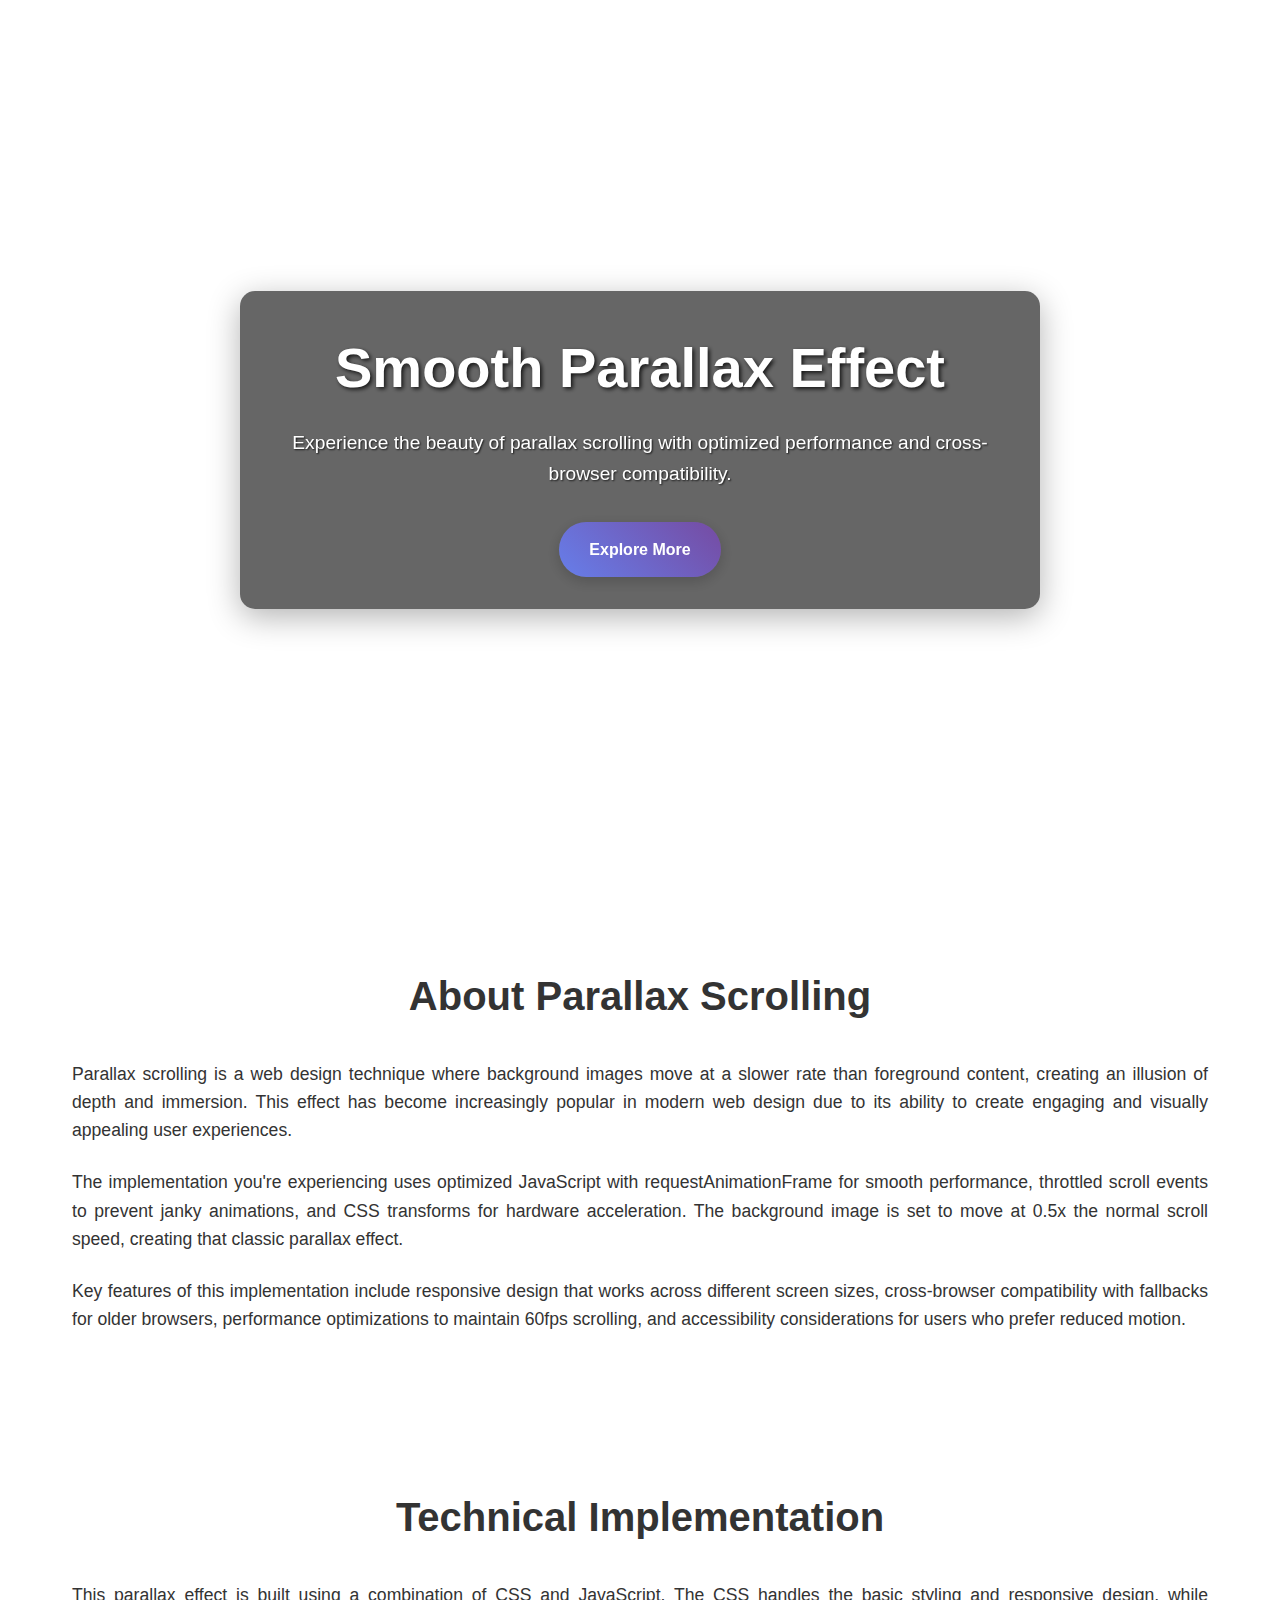
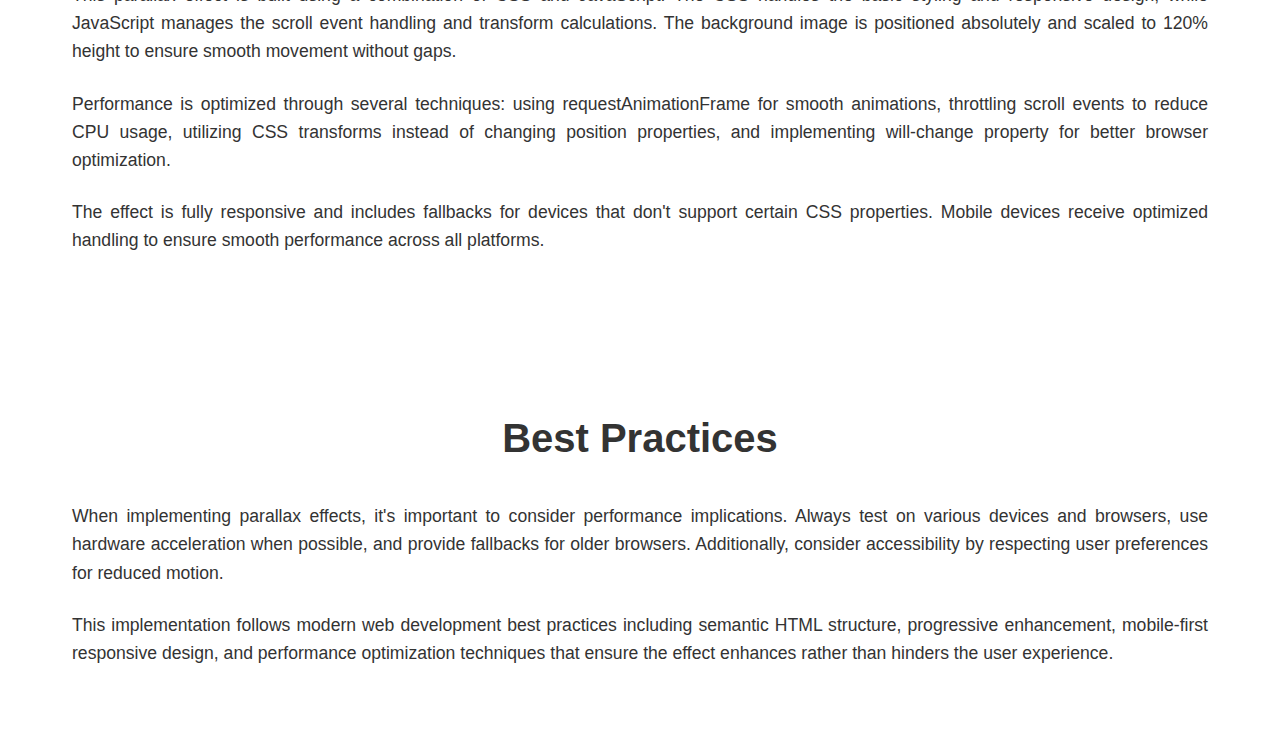
<file: parallax-demo.html>
<!DOCTYPE html>
<html lang="en">
<head>
    <meta charset="UTF-8">
    <meta name="viewport" content="width=device-width, initial-scale=1.0">
    <title>Smooth Parallax Scrolling Effect</title>
    <style>
        * {
            margin: 0;
            padding: 0;
            box-sizing: border-box;
        }

        body {
            font-family: 'Arial', sans-serif;
            line-height: 1.6;
            color: #333;
        }

        /* Parallax Container */
        .parallax-container {
            position: relative;
            height: 100vh;
            overflow: hidden;
            display: flex;
            align-items: center;
            justify-content: center;
        }

        /* Background Image with Parallax Effect */
        .parallax-bg {
            position: absolute;
            top: -20%;
            left: 0;
            width: 100%;
            height: 120%;
            background-image: url('https://images.pexels.com/photos/1323550/pexels-photo-1323550.jpeg?auto=compress&cs=tinysrgb&w=1920&h=1080&fit=crop');
            background-size: cover;
            background-position: center;
            background-repeat: no-repeat;
            background-attachment: fixed;
            will-change: transform;
            z-index: -1;
        }

        /* Fallback for browsers that don't support background-attachment: fixed */
        @supports not (background-attachment: fixed) {
            .parallax-bg {
                background-attachment: scroll;
            }
        }

        /* Foreground Content */
        .parallax-content {
            position: relative;
            z-index: 2;
            text-align: center;
            color: white;
            max-width: 800px;
            padding: 2rem;
            background: rgba(0, 0, 0, 0.6);
            backdrop-filter: blur(10px);
            border-radius: 15px;
            box-shadow: 0 8px 32px rgba(0, 0, 0, 0.3);
        }

        .parallax-content h1 {
            font-size: 3.5rem;
            margin-bottom: 1rem;
            text-shadow: 2px 2px 4px rgba(0, 0, 0, 0.8);
        }

        .parallax-content p {
            font-size: 1.2rem;
            margin-bottom: 2rem;
            text-shadow: 1px 1px 2px rgba(0, 0, 0, 0.8);
        }

        .cta-button {
            display: inline-block;
            padding: 15px 30px;
            background: linear-gradient(45deg, #667eea 0%, #764ba2 100%);
            color: white;
            text-decoration: none;
            border-radius: 50px;
            font-weight: bold;
            transition: all 0.3s ease;
            box-shadow: 0 4px 15px rgba(0, 0, 0, 0.2);
        }

        .cta-button:hover {
            transform: translateY(-2px);
            box-shadow: 0 6px 20px rgba(0, 0, 0, 0.3);
        }

        /* Regular Content Sections */
        .content-section {
            padding: 4rem 2rem;
            max-width: 1200px;
            margin: 0 auto;
            background: white;
        }

        .content-section h2 {
            font-size: 2.5rem;
            margin-bottom: 2rem;
            text-align: center;
            color: #333;
        }

        .content-section p {
            font-size: 1.1rem;
            margin-bottom: 1.5rem;
            text-align: justify;
        }

        /* Responsive Design */
        @media (max-width: 768px) {
            .parallax-content h1 {
                font-size: 2.5rem;
            }
            
            .parallax-content p {
                font-size: 1rem;
            }
            
            .parallax-content {
                padding: 1.5rem;
                margin: 0 1rem;
            }
            
            .content-section {
                padding: 2rem 1rem;
            }
            
            .content-section h2 {
                font-size: 2rem;
            }
        }

        @media (max-width: 480px) {
            .parallax-content h1 {
                font-size: 2rem;
            }
            
            .parallax-bg {
                background-position: center center;
            }
        }

        /* Performance Optimizations */
        .parallax-bg {
            transform: translateZ(0);
            -webkit-transform: translateZ(0);
        }

        /* Smooth scrolling for the entire page */
        html {
            scroll-behavior: smooth;
        }

        /* Loading state */
        .loading {
            opacity: 0;
            transition: opacity 0.5s ease-in-out;
        }

        .loaded {
            opacity: 1;
        }
    </style>
</head>
<body>
    <!-- Parallax Hero Section -->
    <section class="parallax-container loading" id="parallax-hero">
        <div class="parallax-bg" id="parallax-bg"></div>
        <div class="parallax-content">
            <h1>Smooth Parallax Effect</h1>
            <p>Experience the beauty of parallax scrolling with optimized performance and cross-browser compatibility.</p>
            <a href="#content" class="cta-button">Explore More</a>
        </div>
    </section>

    <!-- Regular Content -->
    <section class="content-section" id="content">
        <h2>About Parallax Scrolling</h2>
        <p>Parallax scrolling is a web design technique where background images move at a slower rate than foreground content, creating an illusion of depth and immersion. This effect has become increasingly popular in modern web design due to its ability to create engaging and visually appealing user experiences.</p>
        
        <p>The implementation you're experiencing uses optimized JavaScript with requestAnimationFrame for smooth performance, throttled scroll events to prevent janky animations, and CSS transforms for hardware acceleration. The background image is set to move at 0.5x the normal scroll speed, creating that classic parallax effect.</p>
        
        <p>Key features of this implementation include responsive design that works across different screen sizes, cross-browser compatibility with fallbacks for older browsers, performance optimizations to maintain 60fps scrolling, and accessibility considerations for users who prefer reduced motion.</p>
    </section>

    <section class="content-section">
        <h2>Technical Implementation</h2>
        <p>This parallax effect is built using a combination of CSS and JavaScript. The CSS handles the basic styling and responsive design, while JavaScript manages the scroll event handling and transform calculations. The background image is positioned absolutely and scaled to 120% height to ensure smooth movement without gaps.</p>
        
        <p>Performance is optimized through several techniques: using requestAnimationFrame for smooth animations, throttling scroll events to reduce CPU usage, utilizing CSS transforms instead of changing position properties, and implementing will-change property for better browser optimization.</p>
        
        <p>The effect is fully responsive and includes fallbacks for devices that don't support certain CSS properties. Mobile devices receive optimized handling to ensure smooth performance across all platforms.</p>
    </section>

    <section class="content-section">
        <h2>Best Practices</h2>
        <p>When implementing parallax effects, it's important to consider performance implications. Always test on various devices and browsers, use hardware acceleration when possible, and provide fallbacks for older browsers. Additionally, consider accessibility by respecting user preferences for reduced motion.</p>
        
        <p>This implementation follows modern web development best practices including semantic HTML structure, progressive enhancement, mobile-first responsive design, and performance optimization techniques that ensure the effect enhances rather than hinders the user experience.</p>
    </section>

    <script>
        // Parallax Scrolling Implementation
        class ParallaxEffect {
            constructor() {
                this.parallaxBg = document.getElementById('parallax-bg');
                this.parallaxContainer = document.getElementById('parallax-hero');
                this.isScrolling = false;
                this.parallaxSpeed = 0.5;
                
                this.init();
            }

            init() {
                // Check if user prefers reduced motion
                if (window.matchMedia('(prefers-reduced-motion: reduce)').matches) {
                    this.parallaxSpeed = 1; // Disable parallax for accessibility
                }

                // Optimize for mobile devices
                this.isMobile = /Android|webOS|iPhone|iPad|iPod|BlackBerry|IEMobile|Opera Mini/i.test(navigator.userAgent);
                
                if (this.isMobile) {
                    this.parallaxSpeed = 0.8; // Reduce effect on mobile for better performance
                }

                this.bindEvents();
                this.handleScroll(); // Initial call
                
                // Show content after initialization
                this.parallaxContainer.classList.remove('loading');
                this.parallaxContainer.classList.add('loaded');
            }

            bindEvents() {
                // Throttled scroll event
                let ticking = false;
                
                window.addEventListener('scroll', () => {
                    if (!ticking) {
                        requestAnimationFrame(() => {
                            this.handleScroll();
                            ticking = false;
                        });
                        ticking = true;
                    }
                });

                // Handle resize events
                window.addEventListener('resize', this.debounce(() => {
                    this.handleScroll();
                }, 250));

                // Handle orientation change on mobile
                window.addEventListener('orientationchange', () => {
                    setTimeout(() => {
                        this.handleScroll();
                    }, 100);
                });
            }

            handleScroll() {
                const scrollTop = window.pageYOffset || document.documentElement.scrollTop;
                const containerRect = this.parallaxContainer.getBoundingClientRect();
                const containerTop = containerRect.top + scrollTop;
                const containerHeight = containerRect.height;

                // Only apply parallax when container is in viewport
                if (containerRect.bottom >= 0 && containerRect.top <= window.innerHeight) {
                    const parallaxOffset = (scrollTop - containerTop) * this.parallaxSpeed;
                    
                    // Use transform3d for hardware acceleration
                    this.parallaxBg.style.transform = `translate3d(0, ${parallaxOffset}px, 0)`;
                }
            }

            // Utility function for debouncing
            debounce(func, wait) {
                let timeout;
                return function executedFunction(...args) {
                    const later = () => {
                        clearTimeout(timeout);
                        func(...args);
                    };
                    clearTimeout(timeout);
                    timeout = setTimeout(later, wait);
                };
            }
        }

        // Initialize parallax effect when DOM is loaded
        document.addEventListener('DOMContentLoaded', () => {
            new ParallaxEffect();
        });

        // Smooth scrolling for anchor links
        document.querySelectorAll('a[href^="#"]').forEach(anchor => {
            anchor.addEventListener('click', function (e) {
                e.preventDefault();
                const target = document.querySelector(this.getAttribute('href'));
                if (target) {
                    target.scrollIntoView({
                        behavior: 'smooth',
                        block: 'start'
                    });
                }
            });
        });

        // Preload background image for better performance
        const img = new Image();
        img.src = 'https://images.pexels.com/photos/1323550/pexels-photo-1323550.jpeg?auto=compress&cs=tinysrgb&w=1920&h=1080&fit=crop';
    </script>
</body>
</html>
</file>
